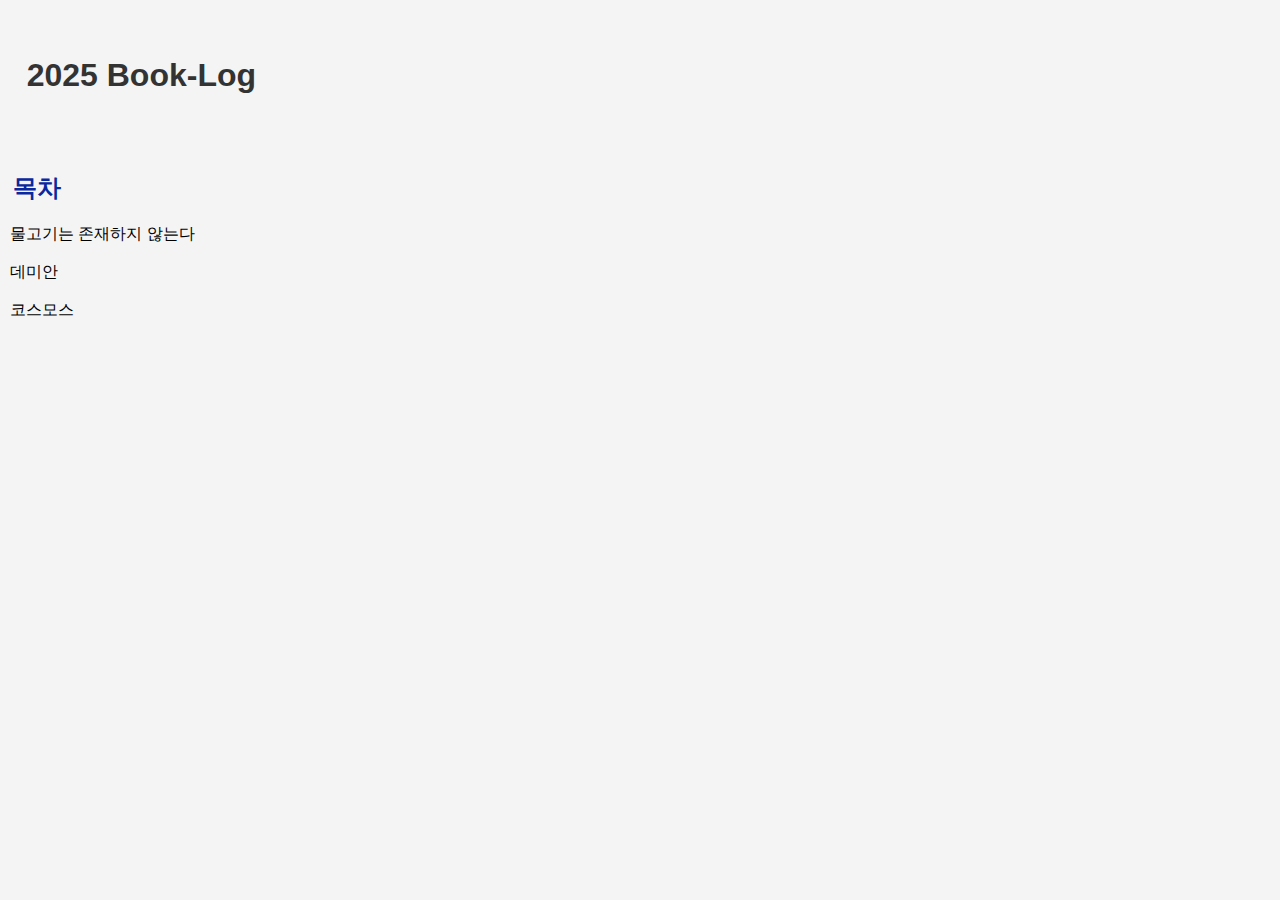
<file: index.html>
<!DOCTYPE html>
<html>
<head>
    <title>My Reading Log</title>
    <link rel="stylesheet" type="text/css" href="styles.css">
</head>
<body>
<br><br>
<h1>&nbsp;&nbsp; 2025 Book-Log</h1>
<br><br>
<h2>&nbsp;&nbsp;목차</h2>
<p></p>
<!-- 하이퍼링크를 버튼처럼 스타일링 -->
<p>
    <a href="book1.html" class="button">물고기는 존재하지 않는다</a><br><br>
    <a href="book2.html" class="button">데미안</a><br><br>
    <a href="book3.html" class="button">코스모스</a><br><br>
</p>
</body>
</html>
</file>
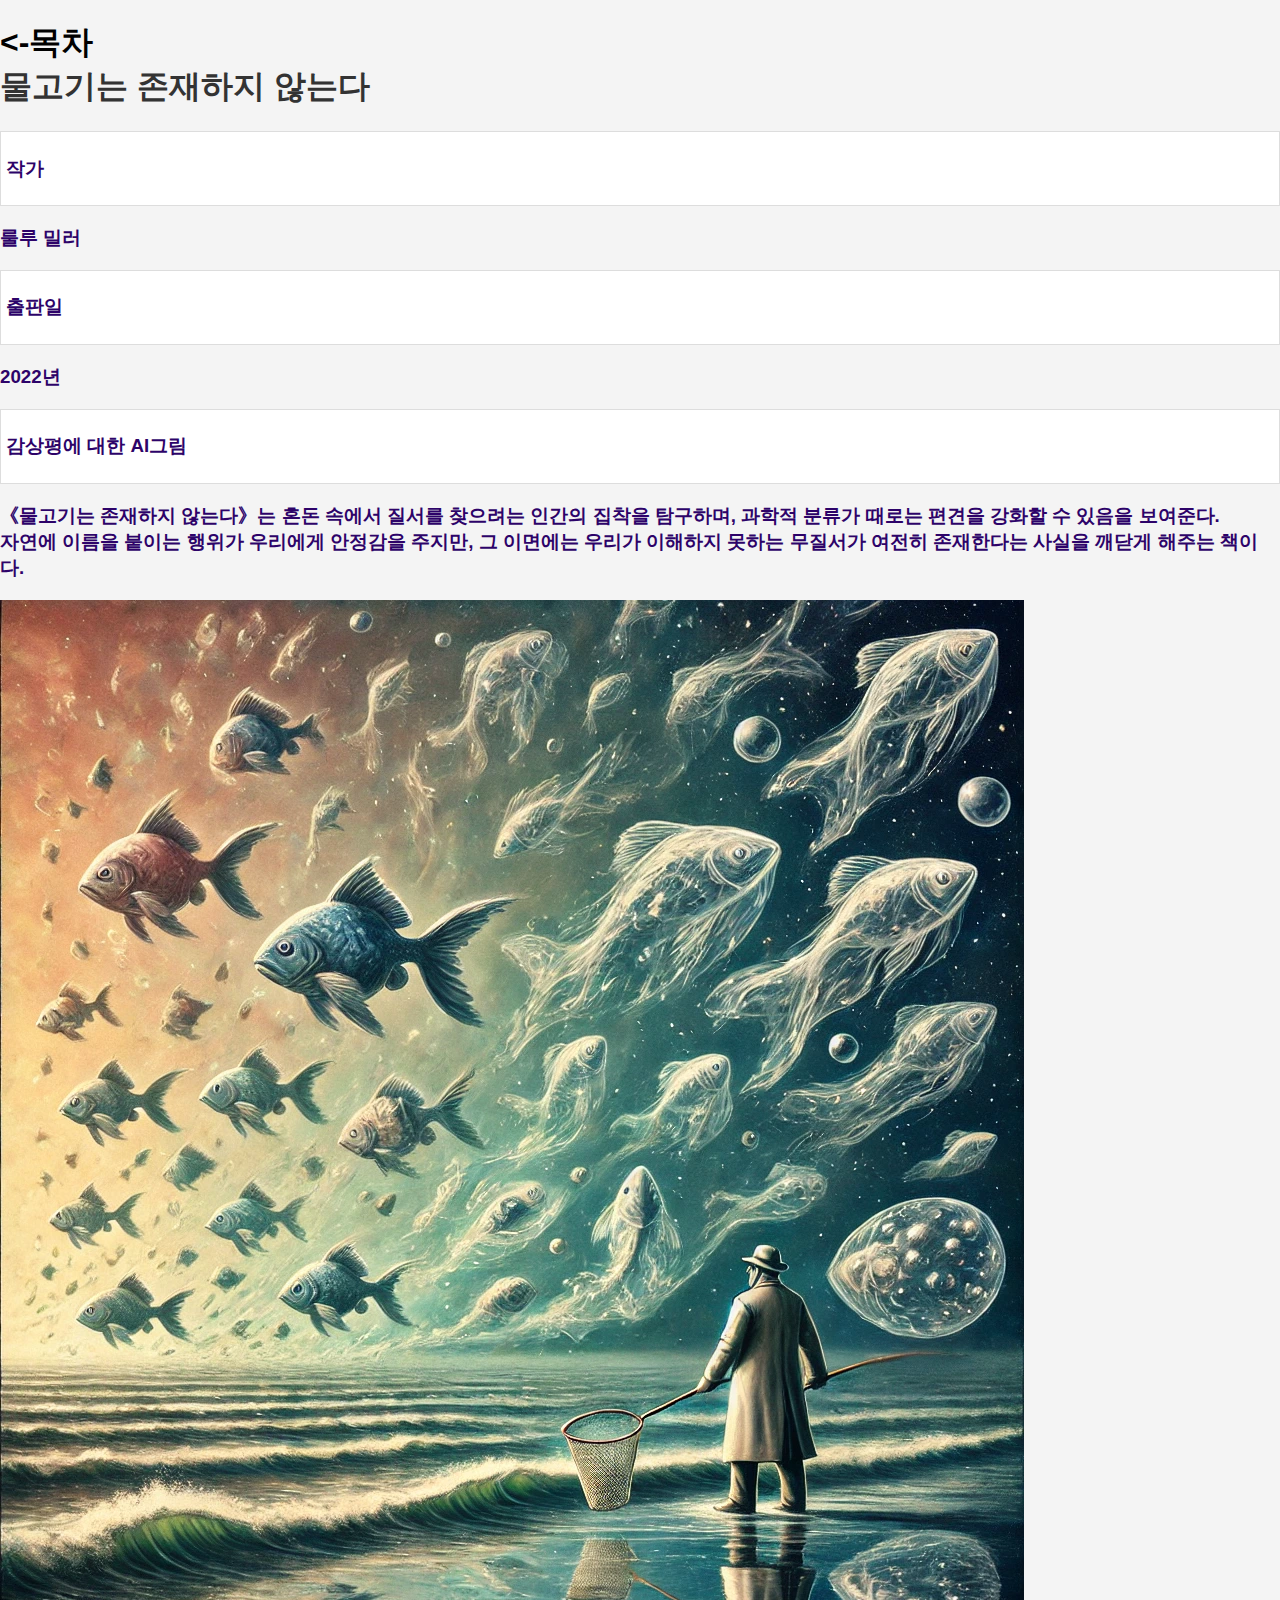
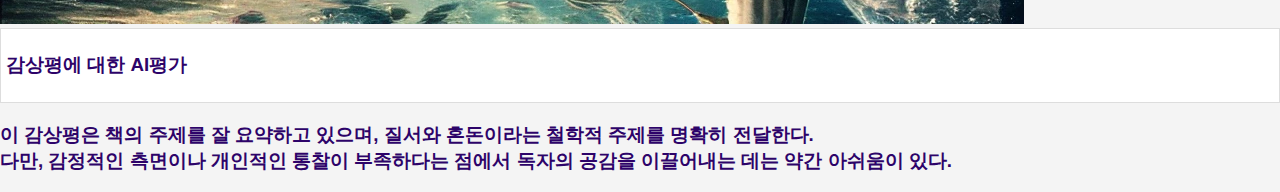
<file: book1.html>
<!DOCTYPE html>
<html>
<head>
    <title>물고기는 존재하지 않는다</title>
    <link rel="stylesheet" type="text/css" href="styles.css">
</head>
<body>

<h1>
    <a href="index.html" class="button"><-목차</a><br>
    물고기는 존재하지 않는다
</h1>

<ul>
    <li><h3>작가</h3></li>
    <h3>룰루 밀러</h3>
    <li><h3>출판일</h3></li>
    <h3>2022년</h3>
    <li><h3>감상평에 대한 AI그림</h3></li>
    <h3>《물고기는 존재하지 않는다》는 혼돈 속에서 질서를 찾으려는 인간의 집착을 탐구하며, 과학적 분류가 때로는 편견을 강화할 수 있음을 보여준다.<br>
 자연에 이름을 붙이는 행위가 우리에게 안정감을 주지만, 그 이면에는 우리가 이해하지 못하는 무질서가 여전히 존재한다는 사실을 깨닫게 해주는 책이다.<br> 
    </h3>
    <img src="물고기는 존재하지 않는다.png" alt=물고기는 존재하지 않는다">
    <li><h3>감상평에 대한 AI평가</h3></li>
    <h3>이 감상평은 책의 주제를 잘 요약하고 있으며, 질서와 혼돈이라는 철학적 주제를 명확히 전달한다.<br>
다만, 감정적인 측면이나 개인적인 통찰이 부족하다는 점에서 독자의 공감을 이끌어내는 데는 약간 아쉬움이 있다.<br>
    </h3>
</ul>

</body>
</html>
</file>
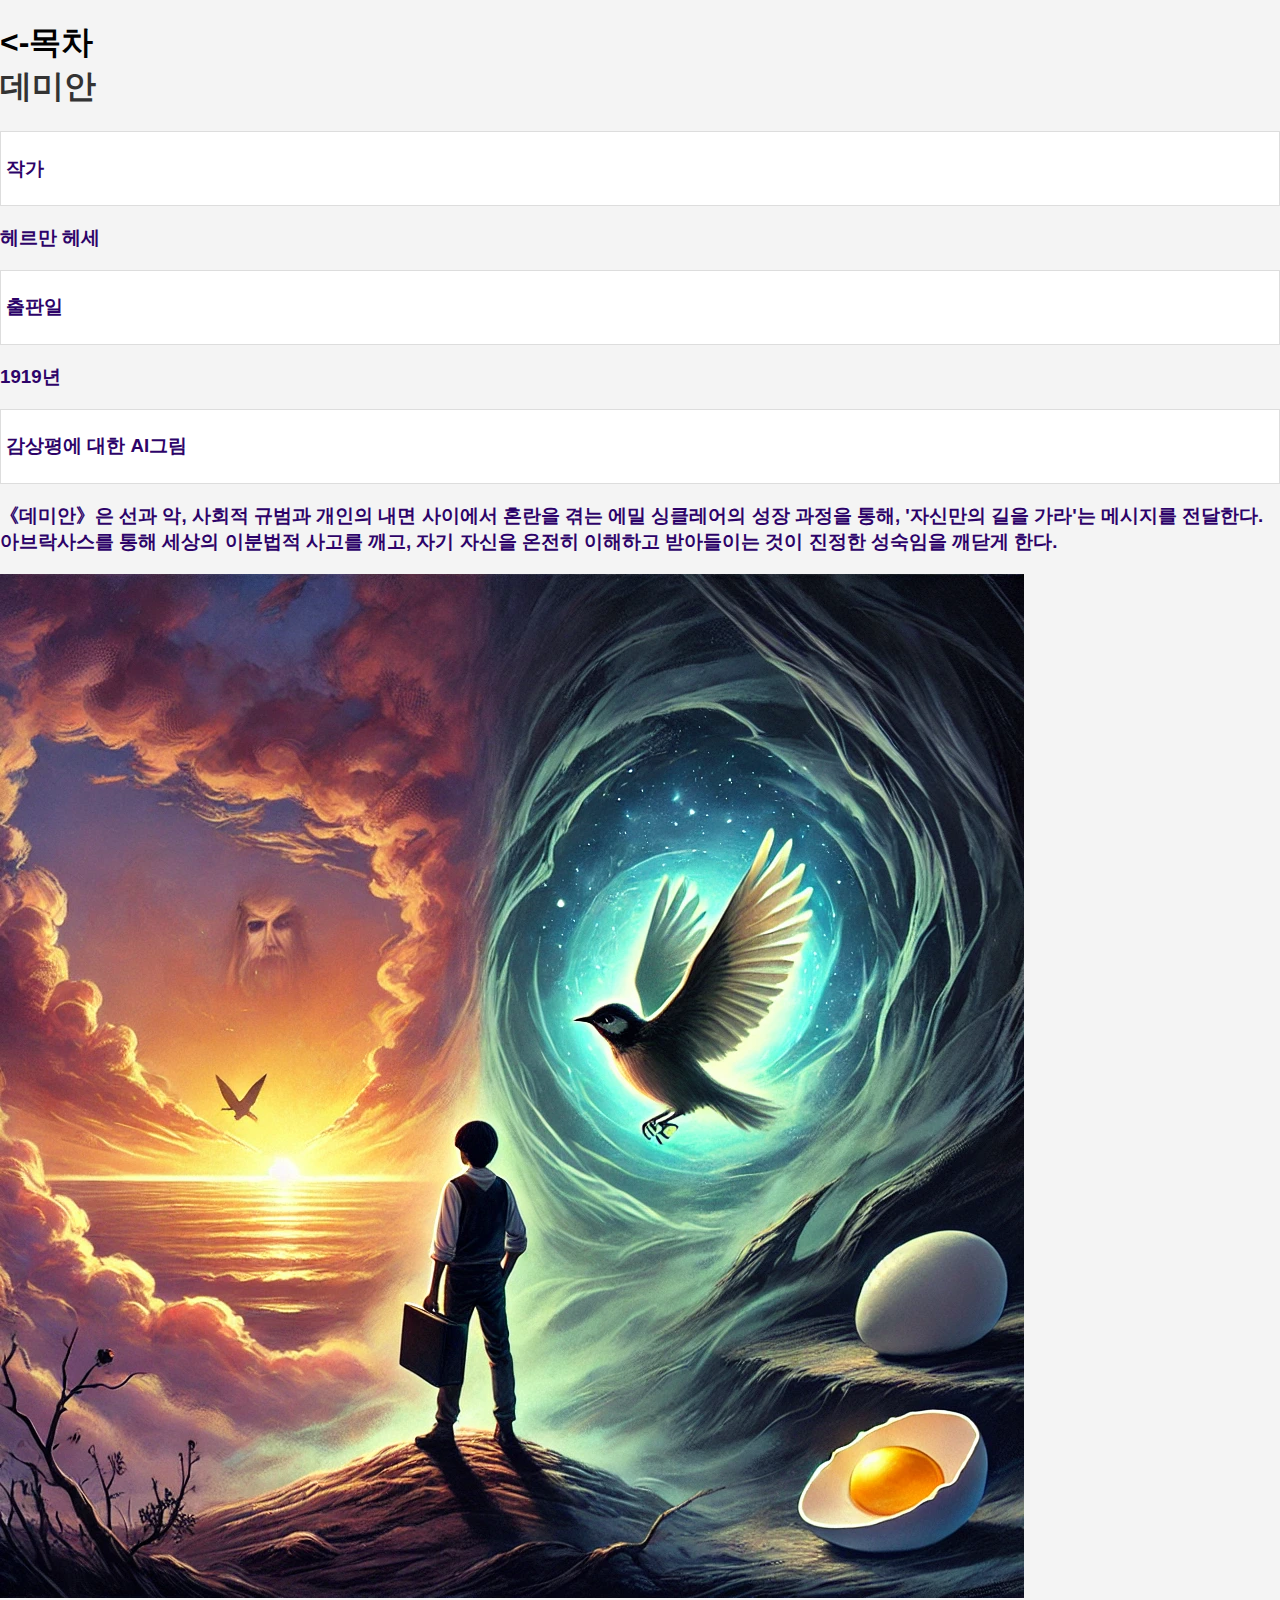
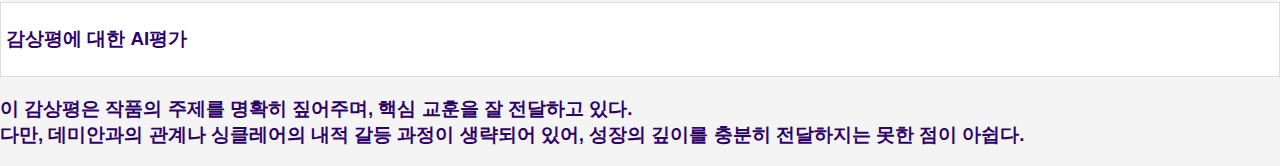
<file: book2.html>
<!DOCTYPE html>
<html>
<head>
    <title>데미안</title>
    <link rel="stylesheet" type="text/css" href="styles.css">
</head>
<body>

<h1>
    <a href="index.html" class="button"><-목차</a><br>
    데미안
</h1>

<ul>
    <li><h3>작가</h3></li>
    <h3>헤르만 헤세</h3>
    <li><h3>출판일</h3></li>
    <h3>1919년</h3>
    <li><h3>감상평에 대한 AI그림</h3></li>
    <h3>《데미안》은 선과 악, 사회적 규범과 개인의 내면 사이에서 혼란을 겪는 에밀 싱클레어의 성장 과정을 통해, '자신만의 길을 가라'는 메시지를 전달한다.<br>
아브락사스를 통해 세상의 이분법적 사고를 깨고, 자기 자신을 온전히 이해하고 받아들이는 것이 진정한 성숙임을 깨닫게 한다.<br> 
    </h3>
    <img src="데미안.png" alt=데미안">
    <li><h3>감상평에 대한 AI평가</h3></li>
    <h3>이 감상평은 작품의 주제를 명확히 짚어주며, 핵심 교훈을 잘 전달하고 있다.<br>
다만, 데미안과의 관계나 싱클레어의 내적 갈등 과정이 생략되어 있어, 성장의 깊이를 충분히 전달하지는 못한 점이 아쉽다.<br>
        
    </h3>
</ul>

</body>
</html>
</file>
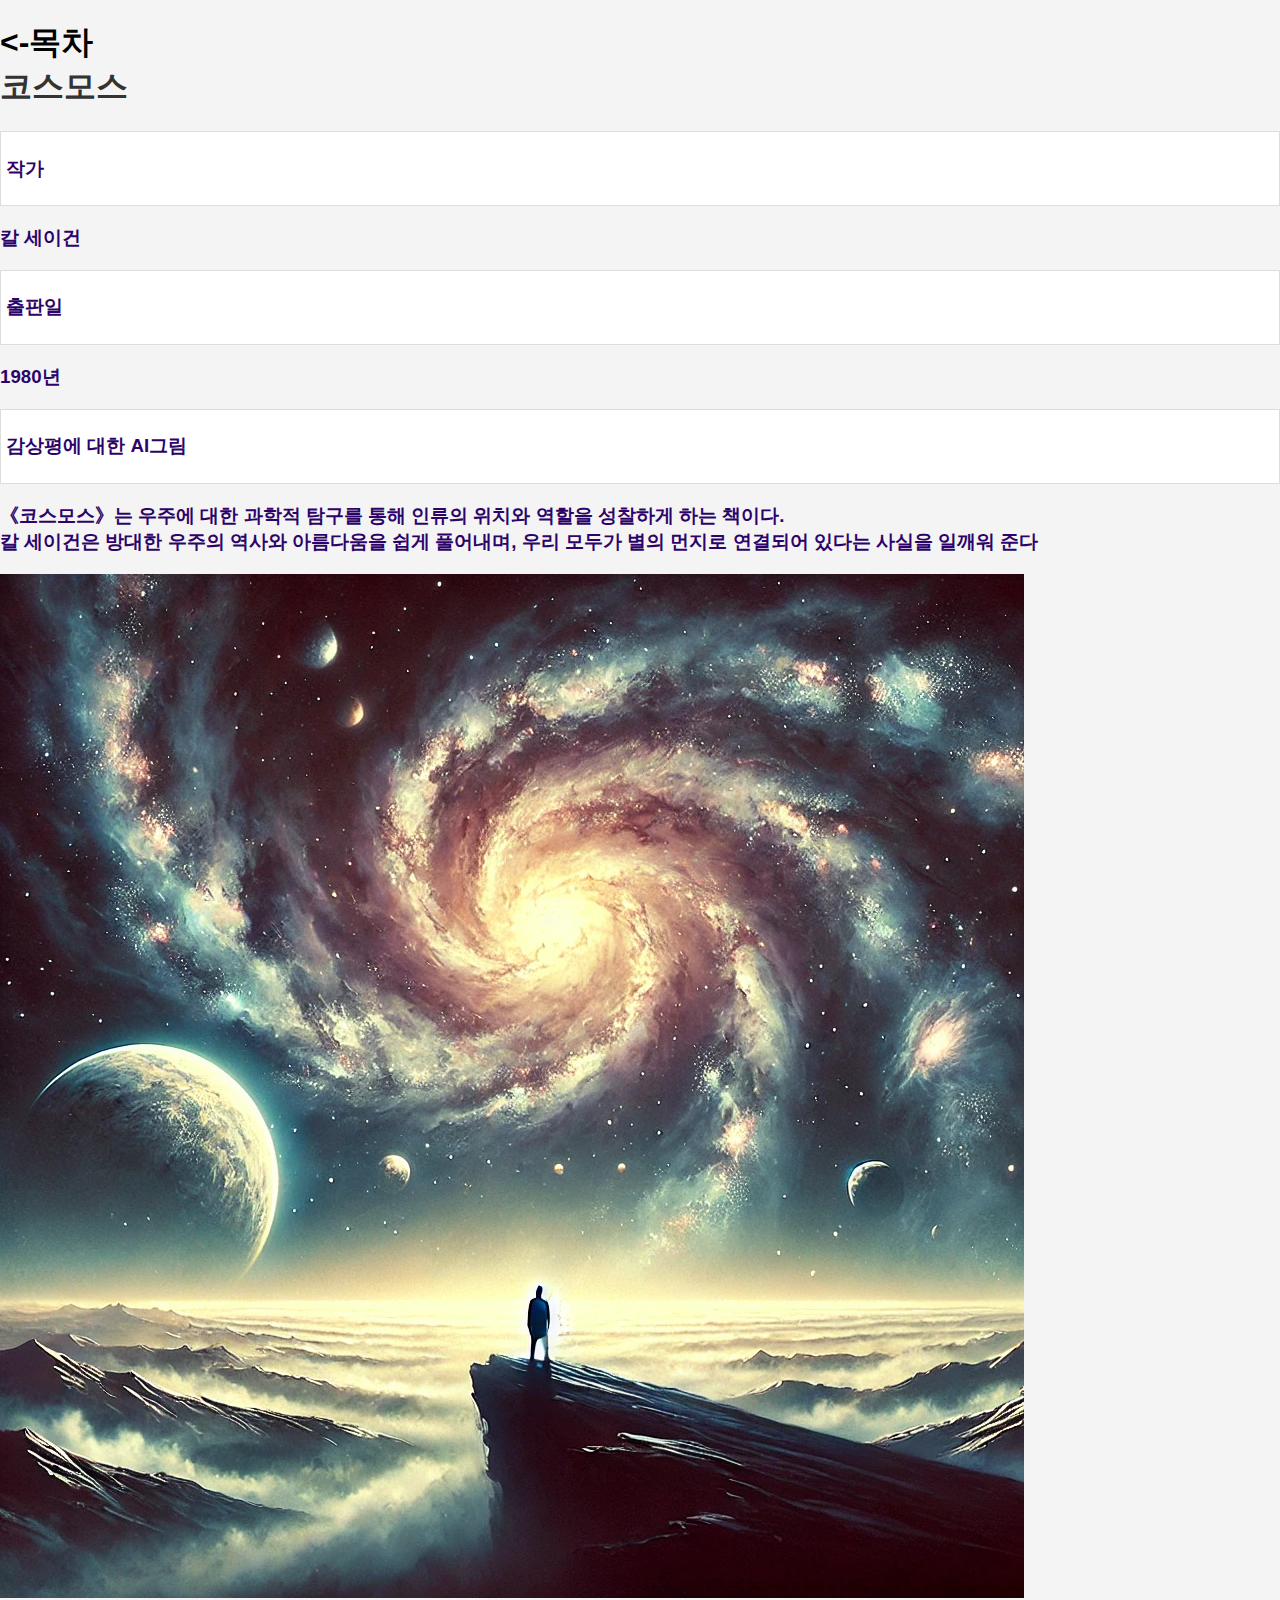
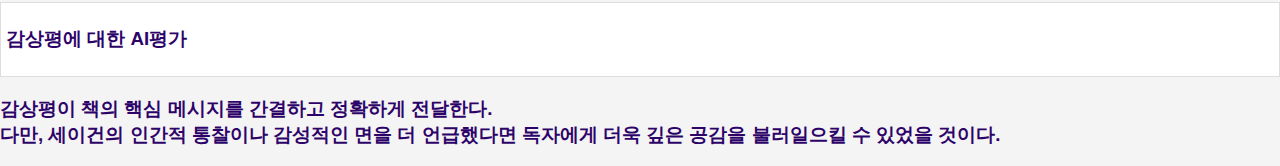
<file: book3.html>
<!DOCTYPE html>
<html>
<head>
    <title>코스모스</title>
    <link rel="stylesheet" type="text/css" href="styles.css">
</head>
<body>

<h1>
    <a href="index.html" class="button"><-목차</a><br>
    코스모스
</h1>

<ul>
    <li><h3>작가</h3></li>
    <h3>칼 세이건</h3>
    <li><h3>출판일</h3></li>
    <h3>1980년</h3>
    <li><h3>감상평에 대한 AI그림</h3></li>
    <h3>《코스모스》는 우주에 대한 과학적 탐구를 통해 인류의 위치와 역할을 성찰하게 하는 책이다.<br>
칼 세이건은 방대한 우주의 역사와 아름다움을 쉽게 풀어내며, 우리 모두가 별의 먼지로 연결되어 있다는 사실을 일깨워 준다<br> 
    </h3>
    <img src="코스모스.png" alt=물고기는 존재하지 않는다">
    <li><h3>감상평에 대한 AI평가</h3></li>
    <h3>감상평이 책의 핵심 메시지를 간결하고 정확하게 전달한다.<br>
다만, 세이건의 인간적 통찰이나 감성적인 면을 더 언급했다면 독자에게 더욱 깊은 공감을 불러일으킬 수 있었을 것이다.<br>
        
    </h3>
</ul>

</body>
</html>
</file>
<file: styles.css>
body {
    font-family: Arial, sans-serif; /* 전체 페이지의 폰트 스타일 지정 */
    margin: 0;
    padding: 0;
    background-color: #f4f4f4; /* 배경색 설정 */
    text-align: center; /* 제목을 중앙 정렬 */
}

h1 {
    color: #333; /* 제목의 색상 지정 */
    text-align: left; /* 제목을 중앙 정렬 */
}

h2 {
    color: #07289f; /* 제목의 색상 지정 */
    text-align: left; /* 제목을 중앙 정렬 */
}

body {
    font-family: Arial, sans-serif; /* 전체 페이지의 폰트 스타일 지정 */
    margin: 0;
    padding: 0;
    background-color: #f4f4f4; /* 배경색 설정 */
    text-align: center; /* 제목을 중앙 정렬 */
}

h1 {
    color: #333; /* 제목의 색상 지정 */
    text-align: left; /* 제목을 중앙 정렬 */
}

h2 {
    color: #07289f; /* 제목의 색상 지정 */
    text-align: left; /* 제목을 중앙 정렬 */
}

body {
    font-family: Arial, sans-serif; /* 전체 페이지의 폰트 스타일 지정 */
    margin: 0;
    padding: 0;
    background-color: #f4f4f4; /* 배경색 설정 */
    text-align: center; /* 제목을 중앙 정렬 */
}

h1 {
    color: #333; /* 제목의 색상 지정 */
    text-align: left; /* 제목을 중앙 정렬 */
}

h2 {
    color: #07289f; /* 제목의 색상 지정 */
    text-align: left; /* 제목을 중앙 정렬 */
}

h3 {
    color: #2d0369; /* 제목의 색상 지정 */
    text-align: left; /* 제목을 중앙 정렬 */
}

p {
    font-size: 16px; /* 문단의 폰트 크기 지정 */
    color: #666; /* 문단의 색상 지정 */
    line-height: 1.2; /* 문단의 줄 간격 지정 */
    margin: 10px; /* 문단 주위 여백 지정 */
    text-align: left; /* 제목을 중앙 정렬 */
}

a {
    color: #000; /* 링크의 색상 지정 */
    text-decoration: none; /* 링크의 밑줄 제거 */
    text-align: center; /* 제목을 중앙 정렬 */
}

h3 {
    color: #2d0369; /* 제목의 색상 지정 */
    text-align: left; /* 제목을 중앙 정렬 */
}

p {
    font-size: 16px; /* 문단의 폰트 크기 지정 */
    color: #666; /* 문단의 색상 지정 */
    line-height: 1.2; /* 문단의 줄 간격 지정 */
    margin: 10px; /* 문단 주위 여백 지정 */
    text-align: left; /* 제목을 중앙 정렬 */
}

a {
    color: #000; /* 링크의 색상 지정 */
    text-decoration: none; /* 링크의 밑줄 제거 */
    text-align: center; /* 제목을 중앙 정렬 */
}

a:hover {
    color: blue; /* 마우스 오버 시 링크 색상 변경 */
    text-align: center; /* 제목을 중앙 정렬 */
}

ul {
    list-style: none; /* 목록의 스타일 없애기 */
    padding: 0;
    text-align: left; /* 제목을 중앙 정렬 */
}

li {
    background-color: #fff; /* 목록 항목 배경색 지정 */
    margin-bottom: 5px; /* 목록 항목 사이의 여백 지정 */
    padding: 5px; /* 목록 항목 내부 여백 지정 */
    border: 1px solid #ddd; /* 목록 항목 테두리 지정 */
    text-align: left; /* 제목을 중앙 정렬 */
}
</file>
